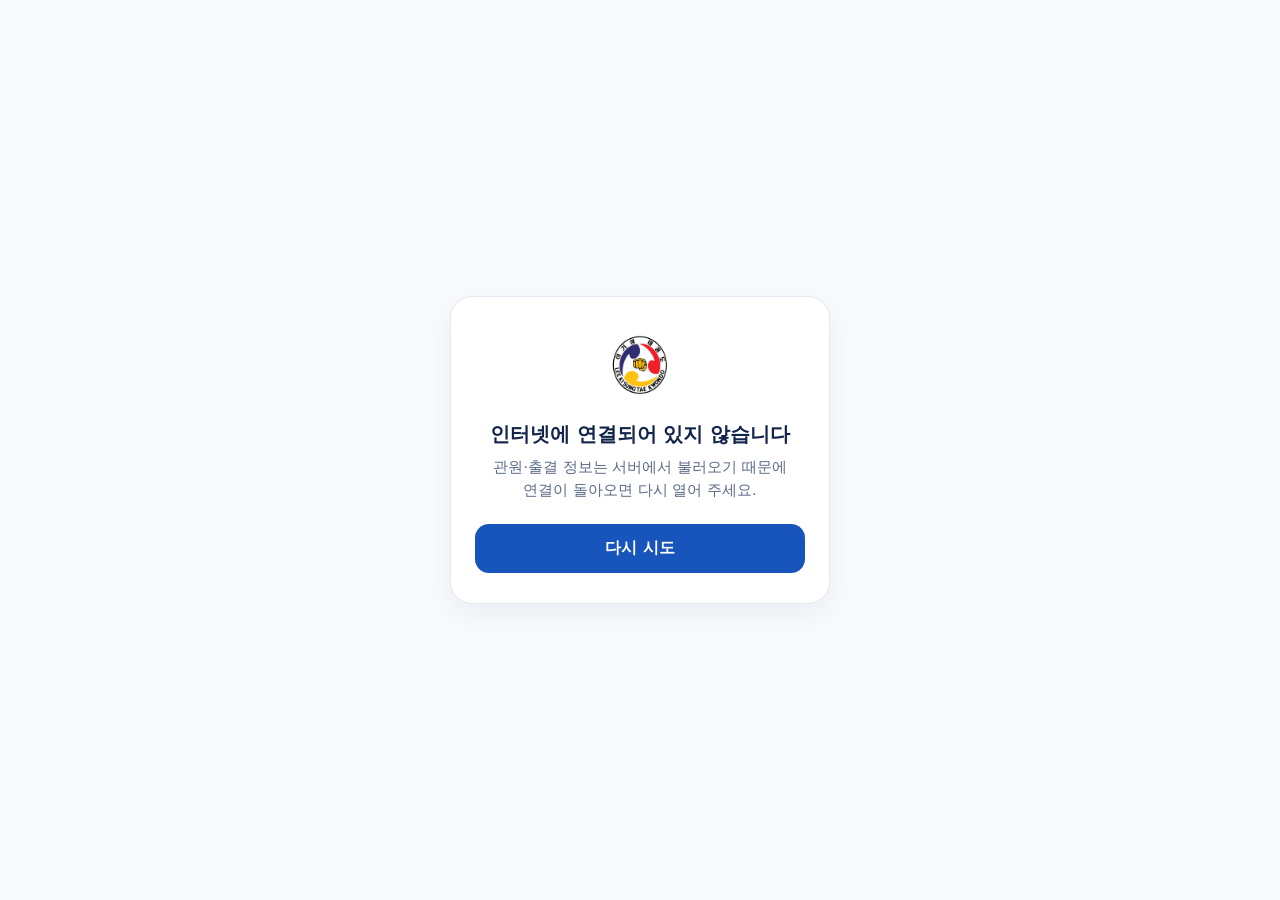
<file: offline.html>
<!doctype html>
<html lang="ko">
<head>
<meta charset="utf-8">
<meta name="viewport" content="width=device-width,initial-scale=1,viewport-fit=cover">
<meta name="theme-color" content="#13254b">
<title>연결 없음 · 이기성 태권도</title>
<style>
:root{color-scheme:light}
*{box-sizing:border-box}
body{margin:0;min-height:100vh;display:flex;align-items:center;justify-content:center;padding:24px 16px;background:#f8fafd;color:#13254b;font-family:Pretendard,"Apple SD Gothic Neo","Noto Sans KR",system-ui,sans-serif;word-break:keep-all}
.box{width:100%;max-width:380px;background:#fff;border:1px solid #e3e9f3;border-radius:22px;padding:30px 24px;text-align:center;box-shadow:0 10px 30px rgba(19,37,75,.06)}
img{width:76px;height:76px;object-fit:contain}
h1{font-size:20px;margin:14px 0 8px}
p{margin:0;color:#5b6b86;font-size:14.5px;line-height:1.6}
button{margin-top:22px;width:100%;border:0;border-radius:14px;padding:14px;background:#1755bc;color:#fff;font-size:16px;font-weight:800;font-family:inherit;cursor:pointer}
</style>
</head>
<body>
<div class="box">
<img src="./icon-192.png" alt="">
<h1>인터넷에 연결되어 있지 않습니다</h1>
<p>관원·출결 정보는 서버에서 불러오기 때문에<br>연결이 돌아오면 다시 열어 주세요.</p>
<button type="button" onclick="location.reload()">다시 시도</button>
</div>
<script>addEventListener('online',()=>location.reload())</script>
</body>
</html>
</file>
